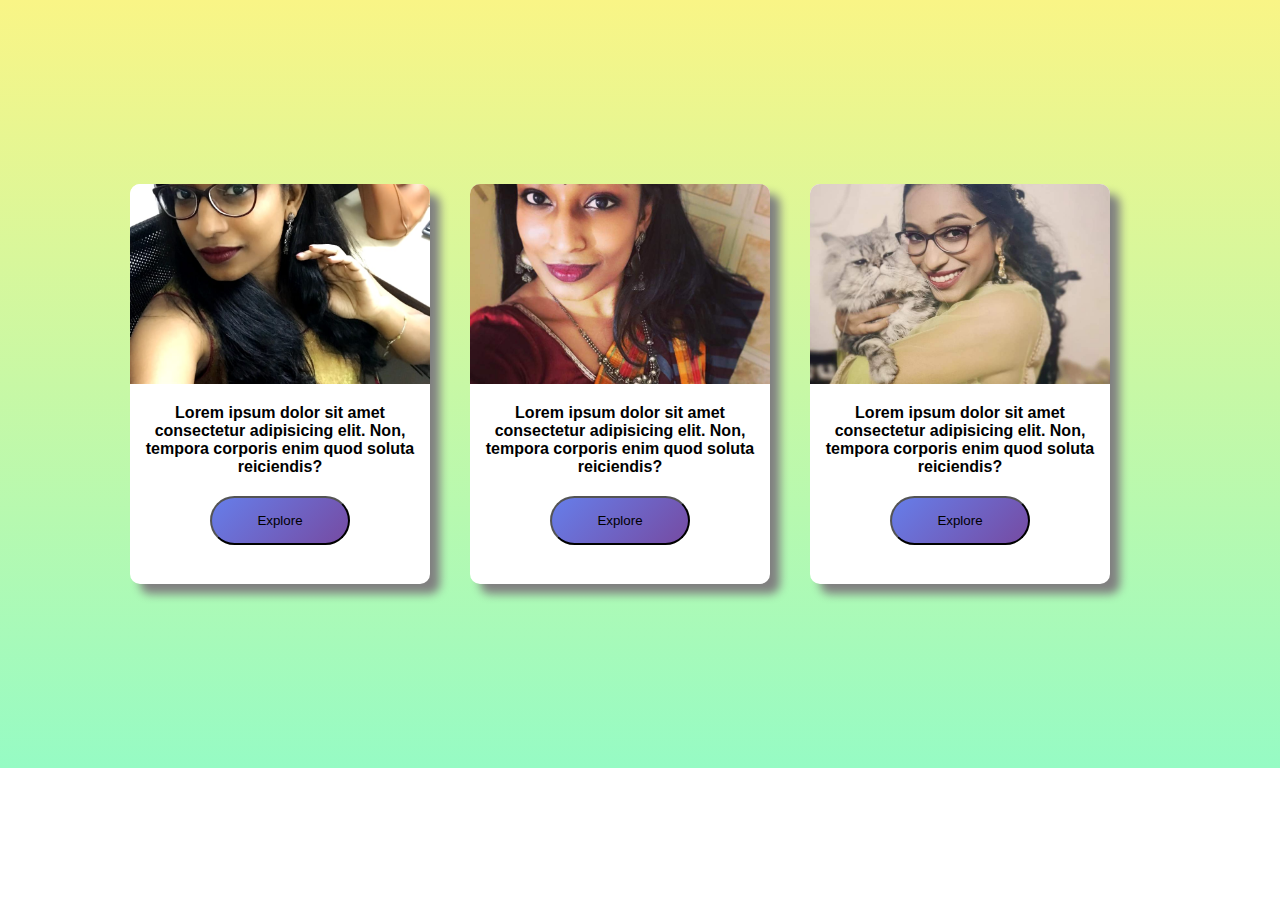
<file: card Template/index.html>
<!DOCTYPE html>

<head>
    <meta charset="utf-8">
    <meta http-equiv="X-UA-Compatible" content="IE=edge">
    <title></title>
    <meta name="description" content="">
    <meta name="viewport" content="width=device-width, initial-scale=1">
    <link rel="stylesheet" href="index.css">
</head>

<body>
    <div class="card_container">
        
        <div class="card_1">
            <div class="image_post">
            </div>
            <p>Lorem ipsum dolor sit amet consectetur adipisicing elit. Non, tempora corporis enim quod soluta reiciendis?</p>
            <button class="btn_explore">Explore</button>
        </div>
        <div class="card_2">
            <div class="image_post">
            </div>
            <p>Lorem ipsum dolor sit amet consectetur adipisicing elit. Non, tempora corporis enim quod soluta reiciendis?</p>
            <button class="btn_explore">Explore</button>
        </div>
        <div class="card_3">
            <div class="image_post">
            </div>
            <p>Lorem ipsum dolor sit amet consectetur adipisicing elit. Non, tempora corporis enim quod soluta reiciendis?</p>
            <button class="btn_explore">Explore</button>
        </div>
    </div>
</body>

</html>
</file>
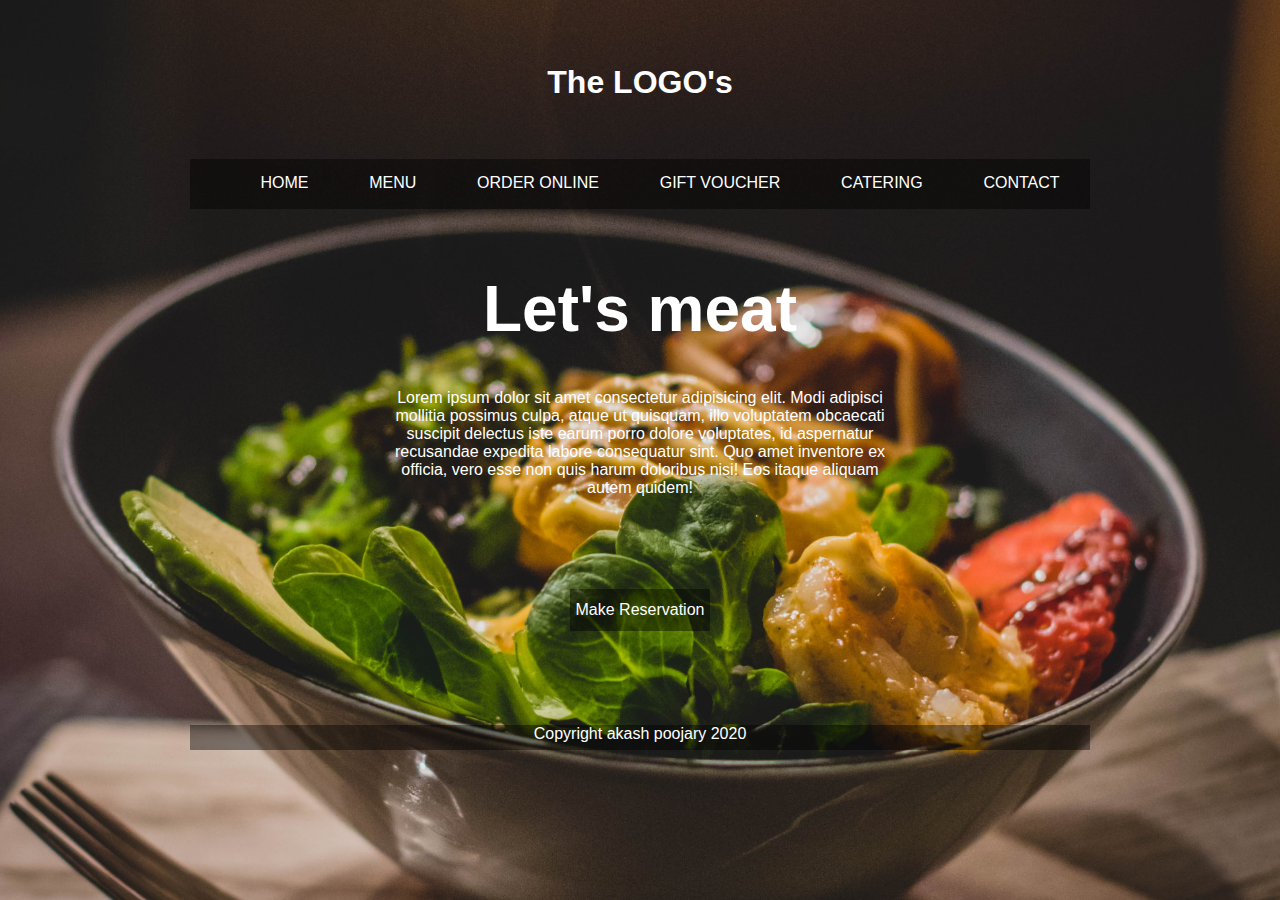
<file: Food Template/index.html>
<!DOCTYPE html>

<head>
    <meta charset="utf-8">
    <meta http-equiv="X-UA-Compatible" content="IE=edge">
    <title>Basic Project</title>
    <meta name="description" content="">
    <meta name="viewport" content="width=device-width, initial-scale=1">
    <link rel="stylesheet" href="index.css">
</head>

<body>
    <div class="container">
        <header>
            <h1>The LOGO's</h1>
        </header>
        <nav class="flex-container">
            <ul class="nav__links">
                <li><a href="">HOME</a></li>
                <li><a href="">MENU</a></li>
                <li><a href="">ORDER ONLINE</a></li>
                <li><a href="">GIFT VOUCHER</a></li>
                <li><a href="">CATERING</a></li>
                <li><a href="">CONTACT</a></li>
            </ul>
        </nav>
        <main>
            <div class="sub_container">
                <h1>Let's meat</h1>
                <p>Lorem ipsum dolor sit amet consectetur adipisicing elit. Modi adipisci mollitia possimus culpa, atque
                    ut quisquam, illo voluptatem obcaecati suscipit delectus iste earum porro dolore voluptates, id
                    aspernatur recusandae expedita labore consequatur sint. Quo amet inventore ex officia, vero esse non
                    quis harum doloribus nisi! Eos itaque aliquam autem quidem!</p>
            </div>
            <div class="reservation_container">
                <a href="http://www.google.com" target="_blank">Make Reservation</a>
            </div>
        </main>
        <footer>
            <p>Copyright akash poojary 2020</p>
        </footer>
    </div>
</body>

</html>
</file>
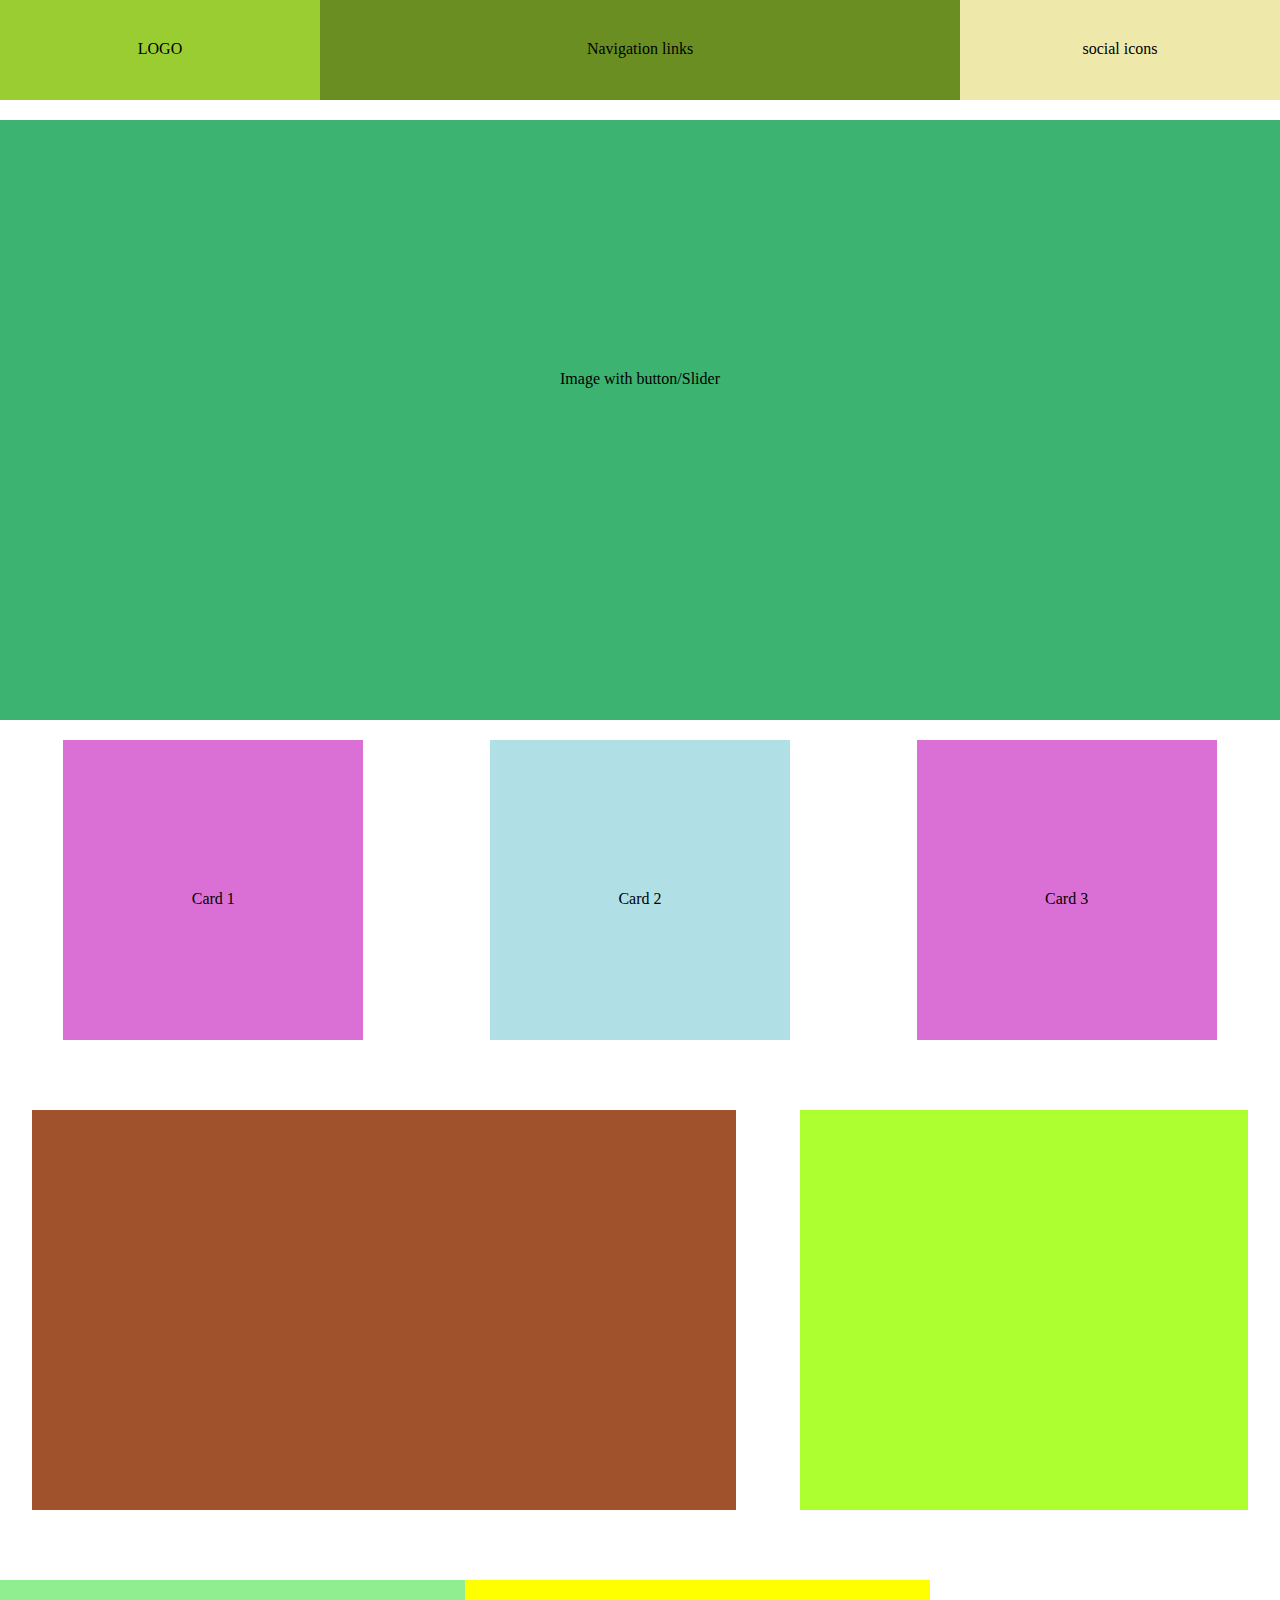
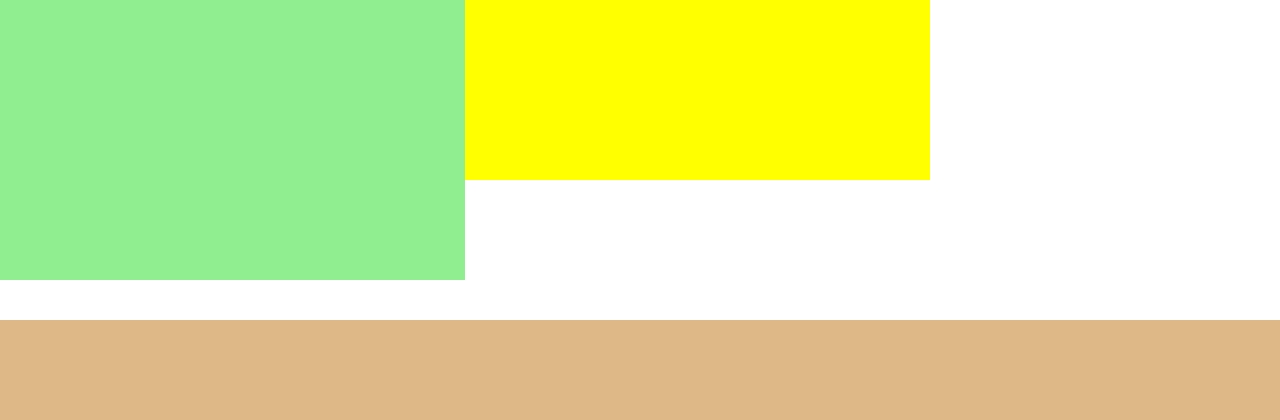
<file: Travel template - blooger/index.html>
<!DOCTYPE html>

<head>
    <meta charset="utf-8">
    <meta http-equiv="X-UA-Compatible" content="IE=edge">
    <title>Blooger</title>
    <meta name="description" content="">
    <meta name="viewport" content="width=device-width, initial-scale=1">
    <link rel="stylesheet" href="./css/sample.css">
</head>

<body>
    <div class="container">
        <nav class="nav_container">
            <div class="nav_logo">
                LOGO
            </div>
            <div class="nav_links">
                Navigation links
            </div>
            <div class="nav_socialicons">
                social icons
            </div>
        </nav>
        <main>
            <div class="image_slider">
                Image with button/Slider
            </div>
            <div class="card_lists">
                <div class="card1">Card 1</div>
                <div class="card2">Card 2</div>
                <div class="card3">Card 3</div>
            </div>
            <div class="popular_post">
                <div class="image_post1"></div>

                <div class="category_post"></div>
            </div>
            <div class="other_posts">
                <div class="image_post2"></div>
                <div class="image_post3"></div>
                <div class="newletter_contaier">
                    <div class="news_letter"></div>
                </div>
            </div>

        </main>
        <footer></footer>
    </div>
</body>

</html>
</file>
<file: card Template/index.css>
* {
    padding: 0px;
    margin: 0px;
    box-sizing: border-box;
    font-family: 'Poppins', sans-serif;
}

/* background-image: linear-gradient(to top, #a18cd1 0%, #fbc2eb 100%); */

.card_container {
    /* background-color: aqua; */
    background-image: linear-gradient(to top, #96fbc4 0%, #f9f586 100%);
    height: 768px;
    width: 100%;
    display: flex;
    justify-content: center;
    align-items: center;
}

/*=------------------- card 1-----------------*/
.card_container .card_1 {
    background-color: white;
    height: 400px;
    width: 300px;
    margin-right: 40px;
    text-align: center;
    display: flex;
    flex-direction: column;
    justify-content: stretch;
    border-radius: 10px;
    box-shadow: 10px 10px 10px grey;
    font-weight: 600;
    transition: 0.8s;
}
.card_container .card_1:hover{
    opacity: 0.7;
}

.card_container .card_1 .image_post {
    /* background-color: greenyellow; */
    /* background-image: url(./images/pexels-fabian-wiktor-994605.jpg); */
    background-image: url(images/WhatsApp\ Image\ 2020-09-04\ at\ 10.18.10.jpeg);
    background-size: cover;
    background-position: center;
    height: 200px;
    border-radius: 10px 10px 0 0;
}

.card_container .card_1 .btn_explore {
    background: linear-gradient(135deg, #667eea 0%, #764ba2 100%);
    border-radius: 100px;
    margin: 20px 80px 0 80px;
    padding: 15px 30px 15px 30px;
    cursor: pointer;

}

.card_container .card_1 .btn_explore:hover {
    background: linear-gradient(120deg, #fdfbfb 0%, #ebedee 100%);
}

.card_container .card_1 p {
    margin: 20px 0 0 0;
}

/*=-----X------------- card 1------X----------*/

/*=------------------- card 2-----------------*/
.card_container .card_2 {
    background-color: white;
    height: 400px;
    width: 300px;
    margin-right: 40px;
    text-align: center;
    display: flex;
    flex-direction: column;
    justify-content: stretch;
    border-radius: 10px;
    box-shadow: 10px 10px 10px grey;
    font-weight: 600;
    transition: 0.8s;
}
.card_container .card_2:hover{
    opacity: 0.7;
}

.card_container .card_2 .image_post {
    /* background-color: greenyellow; */
    background-image: url(images/WhatsApp\ Image\ 2020-09-04\ at\ 10.17.51.jpeg);
    background-size: cover;
    background-position: center;
    height: 200px;
    border-radius: 10px 10px 0 0;
}

.card_container .card_2 .btn_explore {
    background: linear-gradient(135deg, #667eea 0%, #764ba2 100%);
    border-radius: 100px;
    margin: 20px 80px 0 80px;
    padding: 15px 30px 15px 30px;
    cursor: pointer;
}

.card_container .card_2 .btn_explore:hover {
    background: linear-gradient(120deg, #fdfbfb 0%, #ebedee 100%);
}

.card_container .card_2 p {
    margin: 20px 0 0 0;
}


/*=--------X---------- card 2--------X--------*/

/*=------------------- card 3-----------------*/

.card_container .card_3 {
    background-color: white;
    height: 400px;
    width: 300px;
    margin-right: 40px;
    text-align: center;
    display: flex;
    flex-direction: column;
    justify-content: stretch;
    border-radius: 10px;
    box-shadow: 10px 10px 10px grey;
    font-weight: 600;
    transition: 0.8s;
}

.card_container .card_3:hover{
    opacity: 0.7;
}

.card_container .card_3 .image_post {
    /* background-color: greenyellow; */
    background-image: url(images/WhatsApp\ Image\ 2020-09-04\ at\ 10.18.08.jpeg);
    background-size: cover;
    background-position: center;
    height: 200px;
    border-radius: 10px 10px 0 0;
}

.card_container .card_3 .btn_explore {
    background: linear-gradient(135deg, #667eea 0%, #764ba2 100%);
    border-radius: 100px;
    margin: 20px 80px 0 80px;
    padding: 15px 30px 15px 30px;
    cursor: pointer;

}

.card_container .card_3 .btn_explore:hover {
    background: linear-gradient(120deg, #fdfbfb 0%, #ebedee 100%);
}

.card_container .card_3 p {
    margin: 20px 0 0 0;
}


/*=-------X----------- card 3-------X---------*/
</file>
<file: Food Template/index.css>
body {
    font-family: 'Franklin Gothic Medium', 'Arial Narrow', Arial, sans-serif;
    color: white;
    background-color: dimgrey;
    background-image: url(images/pexels-valeria-boltneva-842571.jpg);
    background-size: cover;
    background-position: center center;

}

.container {
    width: 900px;
    margin: auto;

}

ul {
    list-style: none;
}

li,
a {
    text-decoration: none;
    color: white;
}

main h1 {
    font-size: 4rem;
    text-align: center;
}

main p {
    text-align: center;
}

header {
    /* background-color: limegreen; */
    height: 100px;
    text-align: center;
    padding-top: 35px;
}

.flex-container {
    background-color: rgba(0, 0, 0, 0.411);
    height: 50px;
}

main {
    /* background-color: rgb(241, 171, 18); */
    height: 500px;

}

.sub_container {
    /* background-color: yellow; */
    height: 300px;
    width: 500px;
    margin: auto;
    padding-top: 20px;
}

.nav__links li a {
    transition: all 0.3s ease 0s;
}

.nav__links li a:hover {
    cursor: pointer;
}


.reservation_container {
    background-color: rgba(0, 0, 0, 0.411);
    height: 30px;
    width: 140px;
    text-align: center;
    margin: auto;
    padding-top: 12px;
    margin-top: 60px;
}


.container .flex-container .nav__links {
    display: flex;
    justify-content: space-around;
    padding-top: 15px;
}

footer {
    background-color: rgba(0, 0, 0, 0.411);
    height: 25px;
    text-align: center;
    margin-top: 10px;
}
</file>
<file: Travel template - blooger/css/sample.css>
* {
    margin: 0px;
    padding: 0px;
    box-sizing: border-box;
    /* background-color: aqua; */
}

.container {
    width: 100%;
}

nav {
    /* background-color: lime; */
    height: 100px;

}

nav .nav_logo {
    background-color: yellowgreen;
    height: 100px;
    width: 25%;
    text-align: center;
    padding-top: 40px;
}

.container nav .nav_links {
    background-color: olivedrab;
    height: 100px;
    width: 50%;
    text-align: center;
    padding-top: 40px;
}

.container nav .nav_socialicons {
    background-color: palegoldenrod;
    height: 100px;
    width: 25%;
    text-align: center;
    padding-top: 40px;
}

.nav_container {
    display: flex;
    flex-direction: row;
}

main {
    /* background-color: lightyellow; */
    height: 1800px;
    margin-top: 20px;
}

main .image_slider {
    background-color: mediumseagreen;
    height: 600px;
    text-align: center;
    padding-top: 250px;
}

main .card_lists {
    /* background-color: oldlace; */
    height: 300px;
    margin-top: 20px;
    display: flex;
    justify-content: space-around;
}

main .card_lists .card1 {
    background-color: orchid;
    width: 300px;
    height: 300px;
    text-align: center;
    padding-top: 150px;
}

main .card_lists .card2 {
    background-color: powderblue;
    width: 300px;
    height: 300px;
    text-align: center;
    padding-top: 150px;
}

main .card_lists .card3 {
    background-color: orchid;
    width: 300px;
    height: 300px;
    text-align: center;
    padding-top: 150px;
}

main .popular_post {
    /* background-color: sandybrown; */
    height: 500px;
    margin-top: 20px;
    display: flex;
    justify-content: space-around;
    padding-top: 50px;
}

main .popular_post .image_post1 {
    background-color: sienna;
    height: 400px;
    width: 55%;

}

main .popular_post .category_post {
    background-color: greenyellow;
    height: 400px;
    width: 35%;
}

main .other_posts {
    /* background-color: lightcyan; */
    height: 300px;
    margin-top: 20px;
    display: flex;
    flex-direction: row;
    justify-content: space-around;
    
}

main .other_posts .image_post2 {
    background-color: lightgreen;
    height: 300px;
    width: 500px;
}

main .other_posts .image_post3 {
    background-color: yellow;
    height: 200px;
    width: 500px;
}

main .other_posts .newletter_contaier .news_letter {
    /* background-color: lightgreen; */
    height: 300px;
    width: 300px;
    margin-left: 50px;
}

footer {
    background-color: burlywood;
    height: 100px;
    
}
</file>
